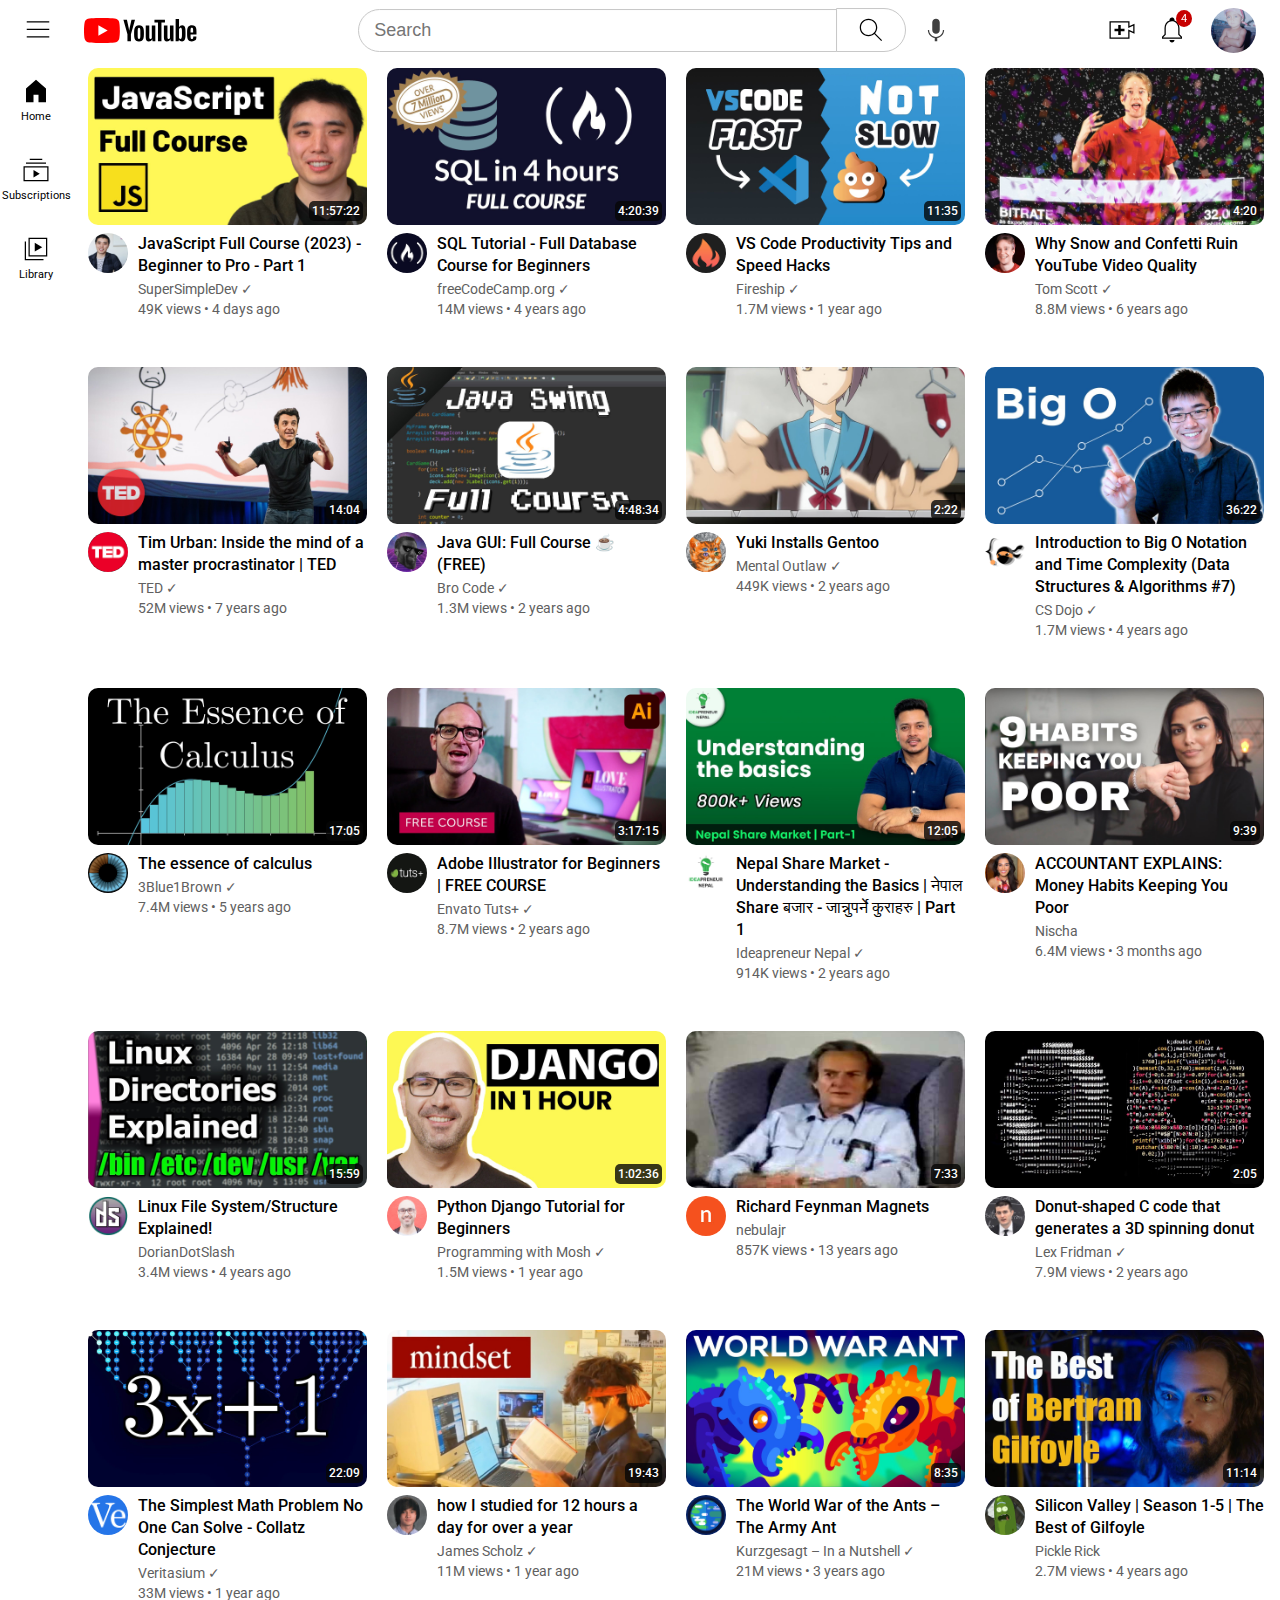
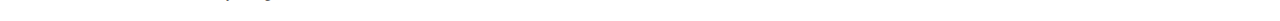
<file: index.html>
<!DOCTYPE html>
<html lang="en">

<head>
  <meta charset="UTF-8">
  <meta http-equiv="X-UA-Compatible" content="IE=edge">
  <meta name="viewport" content="width=device-width, initial-scale=1.0">
  <title>YouTube-Clone</title>
  <link rel="preconnect" href="https://fonts.googleapis.com">
  <link rel="preconnect" href="https://fonts.gstatic.com" crossorigin>
  <link href="https://fonts.googleapis.com/css2?family=Roboto:wght@400;500;700&display=swap" rel="stylesheet">
  <link rel="stylesheet" href="styles/video.css">
  <link rel="stylesheet" href="styles/header.css">
  <link rel="stylesheet" href="styles/general.css">
  <link rel="stylesheet" href="styles/sidebar.css">
</head>

<body>
  <header class="header">
    <div class="left">
      <button class="hamburger-menu-btn"><img src="icons/hamburger-menu.svg" alt=""
          class="hamburger-menu-icon"></button>
      <div class="youtube-logo-div">
        <img src="icons/youtube-logo.svg" alt="" class="youtube-logo">
        <div class="tooltip">YouTube Home</div>
      </div>
    </div>
    <div class="center">
      <input class="search-bar" type="text" placeholder="Search">
      <button class="search-button">
        <img src="icons/search.svg" alt="" class="search-icon">
        <div class="tooltip">Search</div>
      </button>
      <button class="voice-search-button">
        <img src="icons/voice-search-icon.svg" alt="" class="voice-search-icon">
        <div class="tooltip">Search with your voice</div>
      </button>
    </div>
    <div class="right">
      <button class="upload-icon-button">
        <img src="icons/upload.svg" alt="" class="upload-icon">
        <div class="tooltip">Create</div>
      </button>

      <div class="notifications-icon-container">
        <button class="notifications-icon-button">
          <img src="icons/notifications.svg" alt="" class="notifications-icon">
          <div class="tooltip">Notifications</div>
        </button>
        <div class="notifications-count">4</div>
      </div>
      <img src="profiles/my-channel.jpg" alt="" class="current-user-picture">
    </div>
  </header>

  <nav class="sidebar">
    <div class="sidebar-link-divs">
      <img src="icons/home.svg" alt="home icon">
      <div class="sidebar-text">Home</div>
    </div>
    <div class="sidebar-link-divs">
      <img src="icons/subscriptions.svg" alt="subscriptions icon">
      <div class="sidebar-text">Subscriptions</div>
    </div>
    <div class="sidebar-link-divs">
      <img src="icons/library.svg" alt="library icon">
      <div class="sidebar-text">Library</div>
    </div>
  </nav>

  <main>
    <section class="video-grid">
      <div class="video-preview">
        <div class="thumbnail-div">
          <a href="https://www.youtube.com/watch?v=SBmSRK3feww"><img class="thumbnail" src="thumbnails/1js.jpg"
              alt="learn js ssd">
            <div class="video-time">11:57:22</div>
        </div>
        <div class="uploader-grid">
          <div class="avatar-div">
            <img class="channel-picture" src="profiles/1ssdev.jpg" alt="super simple dev">
          </div>
          <div class="video-info-div">
            <a href="https://www.youtube.com/watch?v=SBmSRK3feww">
              <p class="video-title">JavaScript Full Course (2023) - Beginner to Pro - Part 1</p>
            </a>
            <p class="video-uploader">SuperSimpleDev &#10003;</p>
            <p class="video-stats">49K views &#x2022; 4 days ago</p>
          </div>
        </div>
      </div>
      <div class="video-preview">
        <div class="thumbnail-div">
          <a href="https://www.youtube.com/watch?v=HXV3zeQKqGY"><img class="thumbnail" src="thumbnails/2sql.jpg"
              alt="learn sql"></a>
          <div class="video-time">4:20:39</div>
        </div>
        <div class="uploader-grid">
          <div class="avatar-div">
            <img class="channel-picture" src="profiles/2fcc.jpg" alt="fcc">
          </div>
          <div class="video-info-div">
            <a href="https://www.youtube.com/watch?v=HXV3zeQKqGY">
              <p class="video-title">SQL Tutorial - Full Database Course for Beginners</p>
            </a>
            <p class="video-uploader">freeCodeCamp.org &#10003;</p>
            <p class="video-stats">14M views &#x2022; 4 years ago</p>
          </div>
        </div>
      </div>
      <div class="video-preview">
        <div class="thumbnail-div">
          <a href="https://www.youtube.com/watch?v=ifTF3ags0XI"><img class="thumbnail" src="thumbnails/3vscode.jpg"
              alt="vscode tips"></a>
          <div class="video-time">11:35</div>
        </div>
        <div class="uploader-grid">
          <div class="avatar-div">
            <img class="channel-picture" src="profiles/3fireship.jpg" alt="fireship">
          </div>
          <div class="video-info-div">
            <a href="https://www.youtube.com/watch?v=ifTF3ags0XI">
              <p class="video-title">VS Code Productivity Tips and Speed Hacks</p>
            </a>
            <p class="video-uploader">Fireship &#10003;</p>
            <p class="video-stats">1.7M views &#x2022; 1 year ago</p>
          </div>
        </div>
      </div>
      <div class="video-preview">
        <div class="thumbnail-div">
          <a href="https://www.youtube.com/watch?v=r6Rp-uo6HmI"><img class="thumbnail" src="thumbnails/4compression.jpg"
              alt="vid compression"></a>
          <div class="video-time">4:20</div>
        </div>
        <div class="uploader-grid">
          <div class="avatar-div">
            <img class="channel-picture" src="profiles/4tom.jpg" alt="tom scott">
          </div>
          <div class="video-info-div">
            <a href="https://www.youtube.com/watch?v=r6Rp-uo6HmI">
              <p class="video-title">Why Snow and Confetti Ruin YouTube Video Quality</p>
            </a>
            <p class="video-uploader">Tom Scott &#10003;</p>
            <p class="video-stats">8.8M views &#x2022; 6 years ago</p>
          </div>
        </div>
      </div>
      <div class="video-preview">
        <div class="thumbnail-div">
          <a href="https://www.youtube.com/watch?v=arj7oStGLkU"><img class="thumbnail" src="thumbnails/5ted.jpg"
              alt="procrastinator"></a>
          <div class="video-time">14:04</div>
        </div>
        <div class="uploader-grid">
          <div class="avatar-div">
            <img class="channel-picture" src="profiles/5ted.jpg" alt="ted">
          </div>
          <div class="video-info-div">
            <a href="https://www.youtube.com/watch?v=arj7oStGLkU">
              <p class="video-title">Tim Urban: Inside the mind of a master procrastinator | TED</p>
            </a>
            <p class="video-uploader">TED &#10003;</p>
            <p class="video-stats">52M views &#x2022; 7 years ago</p>
          </div>
        </div>
      </div>
      <div class="video-preview">
        <div class="thumbnail-div">
          <a href="https://www.youtube.com/watch?v=Kmgo00avvEw"><img class="thumbnail" src="thumbnails/6java.jpg"
              alt="java gui brocode"></a>
          <div class="video-time">4:48:34</div>
        </div>
        <div class="uploader-grid">
          <div class="avatar-div">
            <img class="channel-picture" src="profiles/6bro.jpg" alt="brocode">
          </div>
          <div class="video-info-div">
            <a href="https://www.youtube.com/watch?v=Kmgo00avvEw">
              <p class="video-title">Java GUI: Full Course ☕ (FREE)</p>
            </a>
            <p class="video-uploader">Bro Code &#10003;</p>
            <p class="video-stats">1.3M views &#x2022; 2 years ago</p>
          </div>
        </div>
      </div>
      <div class="video-preview">
        <div class="thumbnail-div">
          <a href="https://www.youtube.com/watch?v=S8s9uzPIqQ4"><img class="thumbnail" src="thumbnails/7yukigentoo.jpg"
              alt="yuki gentoo"></a>
          <div class="video-time">2:22</div>
        </div>
        <div class="uploader-grid">
          <div class="avatar-div">
            <img class="channel-picture" src="profiles/7mout.jpg" alt="mental outlaw">
          </div>
          <div class="video-info-div">
            <a href="https://www.youtube.com/watch?v=S8s9uzPIqQ4">
              <p class="video-title">Yuki Installs Gentoo</p>
            </a>
            <p class="video-uploader">Mental Outlaw &#10003;</p>
            <p class="video-stats">449K views &#x2022; 2 years ago</p>
          </div>
        </div>
      </div>
      <div class="video-preview">
        <div class="thumbnail-div">
          <a href="https://www.youtube.com/watch?v=D6xkbGLQesk"><img class="thumbnail" src="thumbnails/8bigo.jpg"
              alt="big o"></a>
          <div class="video-time">36:22</div>
        </div>
        <div class="uploader-grid">
          <div class="avatar-div">
            <img class="channel-picture" src="profiles/8csdojo.jpg" alt="CS Dojo">
          </div>
          <div class="video-info-div">
            <a href="https://www.youtube.com/watch?v=D6xkbGLQesk">
              <p class="video-title">Introduction to Big O Notation and Time Complexity (Data Structures & Algorithms
                #7)
              </p>
            </a>
            <p class="video-uploader">CS Dojo &#10003;</p>
            <p class="video-stats">1.7M views &#x2022; 4 years ago</p>
          </div>
        </div>
      </div>
      <div class="video-preview">
        <div class="thumbnail-div">
          <a href="https://www.youtube.com/watch?v=WUvTyaaNkzM"><img class="thumbnail" src="thumbnails/9calculus.jpg"
              alt="calculus"></a>
          <div class="video-time">17:05</div>
        </div>
        <div class="uploader-grid">
          <div class="avatar-div">
            <img class="channel-picture" src="profiles/9threeb1b.jpg" alt="3Blue1Brown">
          </div>
          <div class="video-info-div">
            <a href="https://www.youtube.com/watch?v=WUvTyaaNkzM">
              <p class="video-title">The essence of calculus</p>
            </a>
            <p class="video-uploader">3Blue1Brown &#10003;</p>
            <p class="video-stats">7.4M views &#x2022; 5 years ago</p>
          </div>
        </div>
      </div>
      <div class="video-preview">
        <div class="thumbnail-div">
          <a href="https://www.youtube.com/watch?v=Ib8UBwu3yGA"><img class="thumbnail" src="thumbnails/10ai.jpg"
              alt="ai course"></a>
          <div class="video-time">3:17:15</div>
        </div>
        <div class="uploader-grid">
          <div class="avatar-div">
            <img class="channel-picture" src="profiles/10evan.jpg" alt="envato">
          </div>
          <div class="video-info-div">
            <a href="https://www.youtube.com/watch?v=Ib8UBwu3yGA">
              <p class="video-title">Adobe Illustrator for Beginners | FREE COURSE</p>
            </a>
            <p class="video-uploader">Envato Tuts+ &#10003;</p>
            <p class="video-stats">8.7M views &#x2022; 2 years ago</p>
          </div>
        </div>
      </div>
      <div class="video-preview">
        <div class="thumbnail-div">
          <a href="https://www.youtube.com/watch?v=nli6oai2R08"><img class="thumbnail" src="thumbnails/11stocks.jpg"
              alt="stocks"></a>
          <div class="video-time">12:05</div>
        </div>
        <div class="uploader-grid">
          <div class="avatar-div">
            <img class="channel-picture" src="profiles/11ideanp.jpg" alt="ideanp">
          </div>
          <div class="video-info-div">
            <a href="https://www.youtube.com/watch?v=nli6oai2R08">
              <p class="video-title">Nepal Share Market - Understanding the Basics | नेपाल Share बजार - जान्नुपर्ने
                कुराहरु | Part 1</p>
            </a>
            <p class="video-uploader">Ideapreneur Nepal &#10003;</p>
            <p class="video-stats">914K views &#x2022; 2 years ago</p>
          </div>
        </div>
      </div>
      <div class="video-preview">
        <div class="thumbnail-div">
          <a href="https://www.youtube.com/watch?v=Q0uXGQu55GM"><img class="thumbnail" src="thumbnails/12finan.jpg"
              alt="money"></a>
          <div class="video-time">9:39</div>
        </div>
        <div class="uploader-grid">
          <div class="avatar-div">
            <img class="channel-picture" src="profiles/12nischa.jpg" alt="nischa">
          </div>
          <div class="video-info-div">
            <a href="https://www.youtube.com/watch?v=Q0uXGQu55GM">
              <p class="video-title">ACCOUNTANT EXPLAINS: Money Habits Keeping You Poor</p>
            </a>
            <p class="video-uploader">Nischa</p>
            <p class="video-stats">6.4M views &#x2022; 3 months ago</p>
          </div>
        </div>
      </div>
      <div class="video-preview">
        <div class="thumbnail-div">
          <a href="https://www.youtube.com/watch?v=HbgzrKJvDRw"><img class="thumbnail" src="thumbnails/13linuxfs.jpg"
              alt="linuxfs"></a>
          <div class="video-time">15:59</div>
        </div>
        <div class="uploader-grid">
          <div class="avatar-div">
            <img class="channel-picture" src="profiles/13dorian.jpg" alt="dotslash">
          </div>
          <div class="video-info-div">
            <a href="https://www.youtube.com/watch?v=HbgzrKJvDRw">
              <p class="video-title">Linux File System/Structure Explained!</p>
            </a>
            <p class="video-uploader">DorianDotSlash</p>
            <p class="video-stats">3.4M views &#x2022; 4 years ago</p>
          </div>
        </div>
      </div>
      <div class="video-preview">
        <div class="thumbnail-div">
          <a href="https://www.youtube.com/watch?v=rHux0gMZ3Eg"><img class="thumbnail" src="thumbnails/14django.jpg"
              alt="django mosh"></a>
          <div class="video-time">1:02:36</div>
        </div>
        <div class="uploader-grid">
          <div class="avatar-div">
            <img class="channel-picture" src="profiles/14mosh.jpg" alt="mosh">
          </div>
          <div class="video-info-div">
            <a href="https://www.youtube.com/watch?v=rHux0gMZ3Eg">
              <p class="video-title">Python Django Tutorial for Beginners</p>
            </a>
            <p class="video-uploader">Programming with Mosh &#10003;</p>
            <p class="video-stats">1.5M views &#x2022; 1 year ago</p>
          </div>
        </div>
      </div>
      <div class="video-preview">
        <div class="thumbnail-div">
          <a href="https://www.youtube.com/watch?v=MO0r930Sn_8"><img class="thumbnail" src="thumbnails/15magnets.jpg"
              alt="magnets"></a>
          <div class="video-time">7:33</div>
        </div>
        <div class="uploader-grid">
          <div class="avatar-div">
            <img class="channel-picture" src="profiles/15fman.jpg" alt="nebulajr">
          </div>
          <div class="video-info-div">
            <a href="https://www.youtube.com/watch?v=MO0r930Sn_8">
              <p class="video-title">Richard Feynman Magnets</p>
            </a>
            <p class="video-uploader">nebulajr</p>
            <p class="video-stats">857K views &#x2022; 13 years ago</p>
          </div>
        </div>
      </div>
      <div class="video-preview">
        <div class="thumbnail-div">
          <a href="https://www.youtube.com/watch?v=DEqXNfs_HhY"><img class="thumbnail" src="thumbnails/16c.jpg"
              alt="c donut"></a>
          <div class="video-time">2:05</div>
        </div>
        <div class="uploader-grid">
          <div class="avatar-div">
            <img class="channel-picture" src="profiles/16lex.jpg" alt="lex">
          </div>
          <div class="video-info-div">
            <a href="https://www.youtube.com/watch?v=DEqXNfs_HhY">
              <p class="video-title">Donut-shaped C code that generates a 3D spinning donut</p>
            </a>
            <p class="video-uploader">Lex Fridman &#10003;</p>
            <p class="video-stats">7.9M views &#x2022; 2 years ago</p>
          </div>
        </div>
      </div>
      <div class="video-preview">
        <div class="thumbnail-div">
          <a href="https://www.youtube.com/watch?v=094y1Z2wpJg"><img class="thumbnail" src="thumbnails/17clzc.jpg"
              alt="collatz"></a>
          <div class="video-time">22:09</div>
        </div>
        <div class="uploader-grid">
          <div class="avatar-div">
            <img class="channel-picture" src="profiles/17ve.jpg" alt="ve">
          </div>
          <div class="video-info-div">
            <a href="https://www.youtube.com/watch?v=094y1Z2wpJg">
              <p class="video-title">The Simplest Math Problem No One Can Solve - Collatz Conjecture</p>
            </a>
            <p class="video-uploader">Veritasium &#10003;</p>
            <p class="video-stats">33M views &#x2022; 1 year ago</p>
          </div>
        </div>
      </div>
      <div class="video-preview">
        <div class="thumbnail-div">
          <a href="https://www.youtube.com/watch?v=kICh_d6tHQk"><img class="thumbnail" src="thumbnails/18jv.jpg"
              alt="jv study"></a>
          <div class="video-time">19:43</div>
        </div>
        <div class="uploader-grid">
          <div class="avatar-div">
            <img class="channel-picture" src="profiles/18jv.jpg" alt="jv">
          </div>
          <div class="video-info-div">
            <a href="https://www.youtube.com/watch?v=kICh_d6tHQk">
              <p class="video-title">how I studied for 12 hours a day for over a year</p>
            </a>
            <p class="video-uploader">James Scholz &#10003;</p>
            <p class="video-stats">11M views &#x2022; 1 year ago</p>
          </div>
        </div>
      </div>
      <div class="video-preview">
        <div class="thumbnail-div">
          <a href="https://www.youtube.com/watch?v=7_e0CA_nhaE"><img class="thumbnail" src="thumbnails/19ants.jpg"
              alt="ant war"></a>
          <div class="video-time">8:35</div>
        </div>
        <div class="uploader-grid">
          <div class="avatar-div">
            <img class="channel-picture" src="profiles/19kurz.jpg" alt="kurz">
          </div>
          <div class="video-info-div">
            <a href="https://www.youtube.com/watch?v=7_e0CA_nhaE">
              <p class="video-title">The World War of the Ants – The Army Ant</p>
            </a>
            <p class="video-uploader">Kurzgesagt – In a Nutshell &#10003;</p>
            <p class="video-stats">21M views &#x2022; 3 years ago</p>
          </div>
        </div>
      </div>
      <div class="video-preview">
        <div class="thumbnail-div">
          <a href="https://www.youtube.com/watch?v=QMDf5MSE0LQ"><img class="thumbnail" src="thumbnails/20sv.jpg"
              alt=""></a>
          <div class="video-time">11:14</div>
        </div>
        <div class="uploader-grid">
          <div class="avatar-div">
            <img class="channel-picture" src="profiles/20rick.jpg" alt="">
          </div>
          <div class="video-info-div">
            <a href="https://www.youtube.com/watch?v=QMDf5MSE0LQ">
              <p class="video-title">Silicon Valley | Season 1-5 | The Best of Gilfoyle</p>
            </a>
            <p class="video-uploader">Pickle Rick</p>
            <p class="video-stats">2.7M views &#x2022; 4 years ago</p>
          </div>
        </div>
      </div>
    </section>
  </main>
</body>

</html>
</file>
<file: styles/video.css>
.thumbnail {
  width: 100%;
  border-radius: 10px;
  cursor: pointer;
}

.video-title {
  font-size: 16px;
  margin-top: 0;
  margin-bottom: 4px;
  line-height: 22px;
  font-weight: 500;
  cursor: pointer;
}

.video-uploader {
  color: rgb(96, 96, 96);
  font-size: 14px;
  margin-top: 0;
  margin-bottom: 4px;
  cursor: pointer;
}

.video-stats {
  color: rgb(96, 96, 96);
  font-size: 14px;
  margin-top: 0;
  margin-bottom: 20px;
}

.uploader-grid {
  display: grid;
  grid-template-columns: 50px 1fr;
}

.channel-picture {
  border-radius: 50%;
  width: 40px;
  cursor: pointer;
}

.thumbnail-div {
  margin-bottom: 4px;
  position: relative;
}

.video-time {
  background-color: rgba(06, 06, 06, 0.8);
  color: white;
  font-weight: 500;
  border-radius: 5px;
  padding: 3px 3px 3px 3px;
  position: absolute;
  bottom: 8px;
  right: 4px;
  font-size: 12px;
}

.video-grid {
  display: grid;
  grid-template-columns: 1fr 1fr 1fr 1fr;
  column-gap: 20px;
  row-gap: 30px;
}

@media (max-width: 767px) {
  .video-grid {
    grid-template-columns: 1fr 1fr;
  }
}

@media (min-width: 768px) and (max-width: 1023px) {
  .video-grid {
    grid-template-columns: 1fr 1fr 1fr;
  }
}

@media (min-width: 1024px) and (max-width: 1439px) {
  .video-grid {
    grid-template-columns: 1fr 1fr 1fr 1fr;
  }
}

@media (min-width: 1440px){
  .video-grid {
    grid-template-columns: 1fr 1fr 1fr 1fr 1fr;
  }
}
</file>
<file: styles/header.css>
.search-bar {
  border-top-left-radius: 30px;
  border-bottom-left-radius: 30px;
  padding: 10px 15px 10px 15px;
  border: 1px solid rgb(200, 200, 200);
  font-size: 18px;
  /* min-width: 50px; */
  flex: 1;
  box-shadow: inset 1px 1px 1px rgba(0, 0, 0, 0.01);
  outline: none;
  width: 0;
}

.search-bar:focus {
  border: 2px solid #1c62b9;
}

.search-bar::placeholder {
  font-size: 18px;
}

.header {
  height: 60px;
  display: flex;
  flex-direction: row;
  justify-content: space-between;
  position: fixed;
  top: 0;
  left: 0;
  right: 0;
  background-color: white;
  z-index: 100;
}

.left {
  display: flex;
  align-items: center;
}

.hamburger-menu-btn {
  border: none;
  background-color: white;
  display: flex;
  align-items: center;
  justify-content: center;
  margin-left: 16px;
  margin-right: 24px;
  width: 44px;
  height: 44px;
}

.hamburger-menu-btn:hover {
  border-radius: 50%;
  background-color: #e5e5e5;
  cursor: pointer;
}

.hamburger-menu-icon {
  height: 30px;
  width: 30px;
}

.youtube-logo-div {
  display: flex;
  justify-content: center;
  align-items: center;
}

.youtube-logo {
  height: 25px;
  cursor: pointer;
}

.center {
  display: flex;
  flex: 1;
  max-width: 600px;
  /* background-color: purple; */
  margin-left: 70px;
  margin-right: 50px;
  justify-content: center;
  align-items: center;
}

.search-button {
  width: 70px;
  height: 44px;
  border-top-right-radius: 30px;
  border-bottom-right-radius: 30px;
  background-color: white;
  display: flex;
  justify-content: center;
  align-items: center;
  cursor: pointer;
  margin-left: -1px;
  /* border-left: none; */
  border: 1px solid rgb(200, 200, 200);
  box-shadow: inset 1px 1px 1px rgba(0, 0, 0, 0.01);
  margin-right: 8px;
}

.search-button,
.voice-search-button,
.upload-icon-button,
.notifications-icon-button,
.youtube-logo-div {
  position: relative;
}

.search-button .tooltip,
.voice-search-button .tooltip,
.upload-icon-button .tooltip,
.notifications-icon-button .tooltip,
.youtube-logo-div .tooltip {
  position: absolute;
  background-color: rgba(0, 0, 0, 0.8);
  border-radius: 4px;
  color: white;
  padding: 6px;
  bottom: -35px;
  font-size: 12px;
  pointer-events: none;
  transition: opacity 0.15s;
  white-space: nowrap;
  opacity: 0;
}

.search-button:hover .tooltip,
.voice-search-button:hover .tooltip,
.upload-icon-button:hover .tooltip,
.notifications-icon-button:hover .tooltip,
.youtube-logo-div:hover .tooltip {
  opacity: 1;
}

.search-icon {
  width: 30px;
  height: 30px;
}

.voice-search-button {
  border: none;
  display: flex;
  justify-content: center;
  align-items: center;
  width: 44px;
  height: 44px;
  background-color: white;
}

.voice-search-button:hover {
  border-radius: 50%;
  background-color: #e5e5e5;
  cursor: pointer;
}

.voice-search-icon {
  border-radius: 50%;
  width: 30px;
  height: 30px;
  filter: invert(25%);
}

.right {
  width: 180px;
  /* background-color: lightpink; */
  display: flex;
  justify-content: space-between;
  align-items: center;
  flex-shrink: 0;
}

.upload-icon-button {
  border: none;
  background-color: white;
  display: flex;
  align-items: center;
  justify-content: center;
  width: 44px;
  height: 44px;
}

.upload-icon-button:hover {
  border-radius: 50%;
  background-color: #e5e5e5;
  cursor: pointer;
}

.upload-icon {
  height: 30px;
  width: 30px;
}

.notifications-icon-button {
  border: none;
  background-color: white;
  display: flex;
  align-items: center;
  justify-content: center;
  width: 44px;
  height: 44px;
}

.notifications-icon-button:hover {
  border-radius: 50%;
  background-color: #e5e5e5;
  cursor: pointer;
}

.notifications-icon {
  height: 30px;
  width: 30px;
}

.notifications-icon-container {
  position: relative;
}

.notifications-count {
  position: absolute;
  padding: 2px 5px 2px 5px;
  border-radius: 50%;
  color: white;
  font-size: 11px;
  background-color: #c70000;
  top: 2px;
  right: 2px;
}

.current-user-picture {
  margin-right: 24px;
  margin-left: 12px;
  height: 45px;
  width: 45px;
  object-fit: contain;
  border-radius: 50%;
  cursor: pointer;
}
</file>
<file: styles/general.css>
p {
  margin-top: 0;
  margin-bottom: 0;
}

body {
  font-family: 'Roboto', sans-serif;
  margin: 0;
  padding-top: 68px;
  padding-left: 88px;
  padding-right: 16px;
}

a {
  text-decoration: none;
  color: black;
}
</file>
<file: styles/sidebar.css>
.sidebar {
  position: fixed;
  bottom: 0;
  left: 0;
  top: 60px;
  width: 72px;
  background-color: rgb(255, 255, 255);
  /* background-color: pink; */
  cursor: pointer;
}

.sidebar-link-divs {
  height: 75px;
  display: flex;
  flex-direction: column;
  justify-content: center;
  align-items: center;
  padding: 2px 4px 2px 4px;
}

.sidebar-link-divs:hover {
  background-color: #f2f2f2;
  border-radius: 12px;
}

.sidebar-link-divs img {
  width: 30px;
  height: 30px;
  margin-bottom: 4px;
}

.sidebar-text {
  font-size: 11px;
}
</file>
